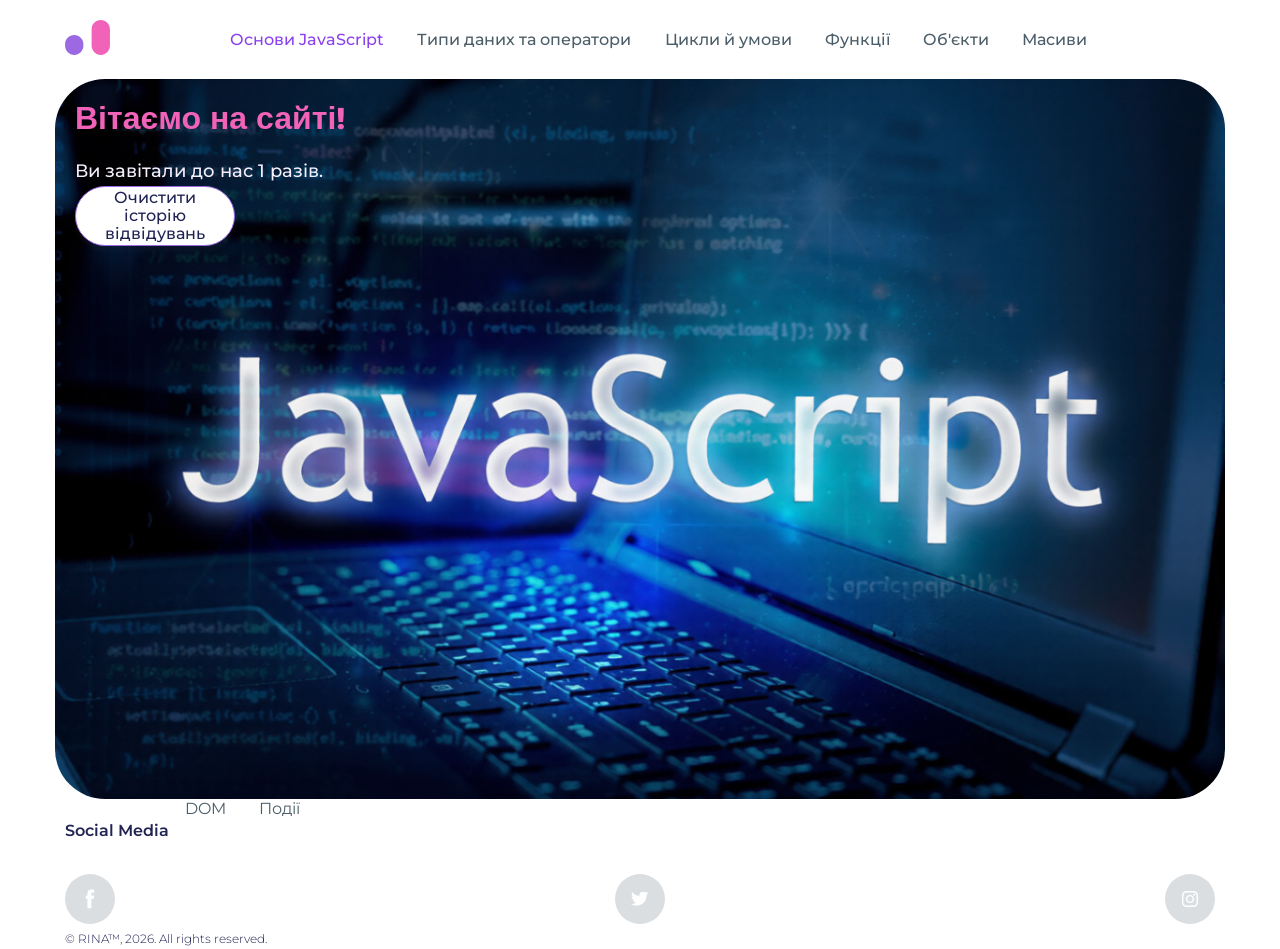
<file: hw24.html>
<!DOCTYPE html>
<html lang="uk">

<head>
    <meta charset="UTF-8">
    <meta name="viewport" content="width=device-width, initial-scale=1.0">
    <link rel="preconnect" href="https://fonts.googleapis.com">
    <link rel="preconnect" href="https://fonts.gstatic.com" crossorigin>
    <link href="https://fonts.googleapis.com/css2?family=Montserrat:ital,wght@0,100..900;1,100..900&display=swap"
        rel="stylesheet">
    <link href="https://fonts.googleapis.com/css2?family=Work+Sans:ital,wght@0,100..900;1,100..900&display=swap"
        rel="stylesheet">
    <link rel="stylesheet" href="css/main.css">
    <link rel="icon" type="image/x-icon" href="./assets/img/favicon.webp">
    <title>Основи JavaScript </title>
    <!-- 1 In Head (лічильник) -->
    <!-- <script src="./js/main.js"></script> -->
    <script src="./js/counter.js" defer></script>
</head>

<body>
    <header class="header">
        <div class="header__container container">
            <div class="header__body">
                <a href="./index.html" class="header__logo logo">
                    <svg width="45" height="35" class="logo__icon">
                        <use xlink:href="./assets/img/svg/sprite.svg#icon-logo"></use>
                    </svg>
                </a>
                <nav class="header__nav nav">
                    <input type="checkbox" id="nav-burger" class="nav__burger burger">
                    <label for="nav-burger" class="burger__img"></label>
                    <ul class="header__menu menu">
                        <li class="menu__item"><a href="#" class="menu__link active__link">Основи JavaScript</a></li>
                        <li class="menu__item"><a href="./hw25.html" class="menu__link">Типи даних та оператори</a></li>
                        <li class="menu__item"><a href="./hw26.html" class="menu__link">Цикли й умови</a></li>
                        <li class="menu__item"><a href="./hw27.html" class="menu__link">Функції</a></li>
                        <li class="menu__item"><a href="./hw28.html" class="menu__link">Об'єкти</a></li>
                        <li class="menu__item"><a href="./hw29.html" class="menu__link">Масиви</a></li>
                    </ul>
                </nav>
            </div>
        </div>
    </header>
    <main class="main-content">
        <div class="main__container container">
            <h1 class="main__title title">Вітаємо на сайті!</h1>
            <p class="main__text text">Ви завітали до нас <span id="visit-count">0</span> разів.</p>
            <button id="reset-btn" class="btn">Очистити історію відвідувань</button>
        </div>

        <!-- 2 In Body -->
        <!-- <script>
            let a = 5;
            console.log(a);
        </script> -->
    </main>

    <footer>
        <div class="container">
            <nav class="footer__col">
                <ul class="footer__nav-list menu">
                    <li><a href="./hw30.html" class="footer__nav__link">DOM</a></li>
                    <li><a href="./hw31.html" class="footer__nav__link">Події</a></li>

                </ul>
            </nav>
            <div class="footer__col footer__col--social">
                <h3 class="footer__col-title">Social Media</h3>
                <ul class="footer__list_icons">
                    <li class="footer__list__item"><a href="https://www.facebook.com/profile.php?id=100030133403496"
                            class="footer__link">
                            <svg width="9" height="20" class="footer__icon">
                                <use xlink:href="./assets/img/svg/sprite.svg#icon-facebook"></use>
                            </svg>
                        </a></li>
                    <li class="footer__list__item"><a href="#" class="footer__link"><svg width="18" height="15"
                                class="footer__icon">
                                <use xlink:href="./assets/img/svg/sprite.svg#icon-twitter"></use>
                            </svg></a></li>
                    <li class="footer__list__item"><a href="#" class="footer__link"><svg width="16" height="16"
                                class="footer__icon">
                                <use xlink:href="./assets/img/svg/sprite.svg#icon-instagram"></use>
                            </svg></a></li>
                </ul>
            </div>
            <small class="footer__copyright">
                &copy; RINA™, 2026. All rights reserved.
            </small>
        </div>
    </footer>
    <!-- 3 Before <body> -->
    <script type="module" src="./js/main_24.js"></script>
</body>

</html>
</file>
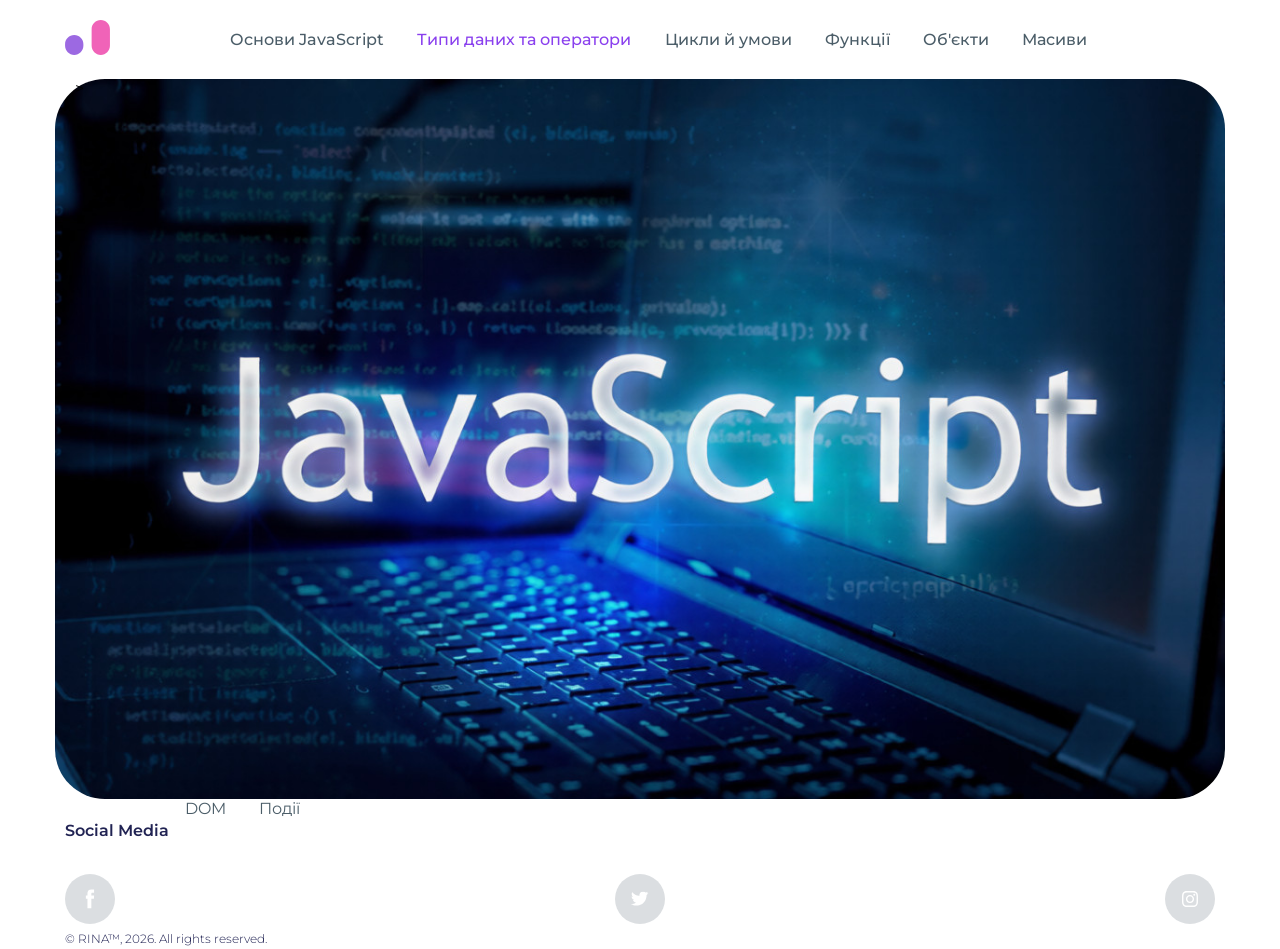
<file: hw25.html>
<!DOCTYPE html>
<html lang="uk">

<head>
    <meta charset="UTF-8">
    <meta name="viewport" content="width=device-width, initial-scale=1.0">
    <link rel="preconnect" href="https://fonts.googleapis.com">
    <link rel="preconnect" href="https://fonts.gstatic.com" crossorigin>
    <link href="https://fonts.googleapis.com/css2?family=Montserrat:ital,wght@0,100..900;1,100..900&display=swap"
        rel="stylesheet">
    <link href="https://fonts.googleapis.com/css2?family=Work+Sans:ital,wght@0,100..900;1,100..900&display=swap"
        rel="stylesheet">
    <link rel="stylesheet" href="css/main.css">
    <link rel="icon" type="image/x-icon" href="./assets/img/favicon.webp">
    <title>Типи даних та оператори</title>
</head>

<body>
    <header class="header">
        <div class="header__container container">
            <div class="header__body">
                <a href="./index.html" class="header__logo logo">
                    <svg width="45" height="35" class="logo__icon">
                        <use xlink:href="./assets/img/svg/sprite.svg#icon-logo"></use>
                    </svg>
                </a>
                <nav class="header__nav nav">
                    <input type="checkbox" id="nav-burger" class="nav__burger burger">
                    <label for="nav-burger" class="burger__img"></label>
                    <ul class="header__menu menu">
                        <li class="menu__item"><a href="./hw24.html" class="menu__link">Основи JavaScript</a></li>
                        <li class="menu__item"><a href="#" class="menu__link active__link">Типи даних та оператори</a></li>
                        <li class="menu__item"><a href="./hw26.html" class="menu__link">Цикли й умови</a></li>
                        <li class="menu__item"><a href="./hw27.html" class="menu__link">Функції</a></li>
                        <li class="menu__item"><a href="./hw28.html" class="menu__link">Об'єкти</a></li>
                        <li class="menu__item"><a href="./hw29.html" class="menu__link">Масиви</a></li>
                    </ul>
                </nav>
            </div>
        </div>
    </header>
    <main class="main-content">
        <div class="main__container container">
            >
        </div>

    </main>

    <footer>
        <div class="container">
            <nav class="footer__col">
                <ul class="footer__nav-list menu">
                    <li><a href="./hw30.html" class="footer__nav__link">DOM</a></li>
                    <li><a href="./hw31.html" class="footer__nav__link">Події</a></li>

                </ul>
            </nav>
            <div class="footer__col footer__col--social">
                <h3 class="footer__col-title">Social Media</h3>
                <ul class="footer__list_icons">
                    <li class="footer__list__item"><a href="https://www.facebook.com/profile.php?id=100030133403496" class="footer__link">
                            <svg width="9" height="20" class="footer__icon">
                                <use xlink:href="./assets/img/svg/sprite.svg#icon-facebook"></use>
                            </svg>
                        </a></li>
                    <li class="footer__list__item"><a href="#" class="footer__link"><svg width="18" height="15"
                                class="footer__icon">
                                <use xlink:href="./assets/img/svg/sprite.svg#icon-twitter"></use>
                            </svg></a></li>
                    <li class="footer__list__item"><a href="#" class="footer__link"><svg width="16" height="16"
                                class="footer__icon">
                                <use xlink:href="./assets/img/svg/sprite.svg#icon-instagram"></use>
                            </svg></a></li>
                </ul>
            </div>
            <small class="footer__copyright">
                &copy; RINA™, 2026. All rights reserved.
            </small>
        </div>
    </footer>
    <!-- 3 Before <body> -->
    <script type="module" src="./js/main_25.js"></script>
</body>

</html>
</file>
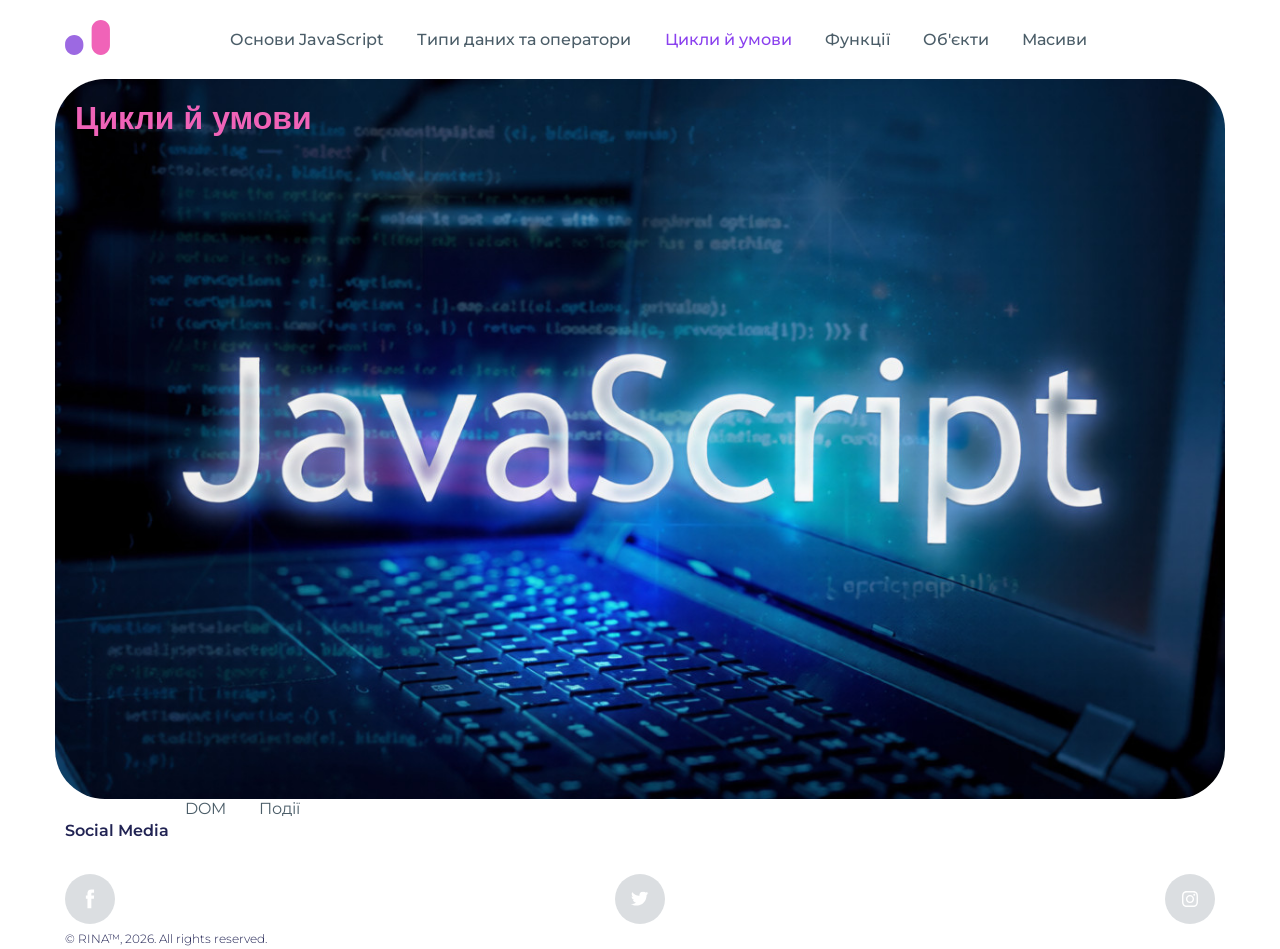
<file: hw26.html>
<!DOCTYPE html>
<html lang="uk">

<head>
    <meta charset="UTF-8">
    <meta name="viewport" content="width=device-width, initial-scale=1.0">
    <link rel="preconnect" href="https://fonts.googleapis.com">
    <link rel="preconnect" href="https://fonts.gstatic.com" crossorigin>
    <link href="https://fonts.googleapis.com/css2?family=Montserrat:ital,wght@0,100..900;1,100..900&display=swap"
        rel="stylesheet">
    <link href="https://fonts.googleapis.com/css2?family=Work+Sans:ital,wght@0,100..900;1,100..900&display=swap"
        rel="stylesheet">
    <link rel="stylesheet" href="css/main.css">
    <link rel="icon" type="image/x-icon" href="./assets/img/favicon.webp">
    <title>Цикли й умови </title>
   
</head>

<body>
    <header class="header">
        <div class="header__container container">
            <div class="header__body">
                <a href="./index.html" class="header__logo logo">
                    <svg width="45" height="35" class="logo__icon">
                        <use xlink:href="./assets/img/svg/sprite.svg#icon-logo"></use>
                    </svg>
                </a>
                <nav class="header__nav nav">
                    <input type="checkbox" id="nav-burger" class="nav__burger burger">
                    <label for="nav-burger" class="burger__img"></label>
                    <ul class="header__menu menu">
                        <li class="menu__item"><a href="./hw24.html" class="menu__link">Основи JavaScript</a></li>
                        <li class="menu__item"><a href="./hw25.html" class="menu__link">Типи даних та оператори</a></li>
                        <li class="menu__item"><a href="./hw26.html" class="menu__link active__link">Цикли й умови</a></li>
                        <li class="menu__item"><a href="./hw27.html" class="menu__link">Функції</a></li>
                        <li class="menu__item"><a href="./hw28.html" class="menu__link">Об'єкти</a></li>
                        <li class="menu__item"><a href="./hw29.html" class="menu__link">Масиви</a></li>
                    </ul>
                </nav>
            </div>
        </div>
    </header>
    <main class="main-content">
        <div class="main__container container">
           <h1 class="main__title title">Цикли й умови</h1>
        </div>

    </main>

    <footer>
        <div class="container">
            <nav class="footer__col">
                <ul class="footer__nav-list menu">
                    <li><a href="./hw30.html" class="footer__nav__link">DOM</a></li>
                    <li><a href="./hw31.html" class="footer__nav__link">Події</a></li>

                </ul>
            </nav>
            <div class="footer__col footer__col--social">
                <h3 class="footer__col-title">Social Media</h3>
                <ul class="footer__list_icons">
                    <li class="footer__list__item"><a href="https://www.facebook.com/profile.php?id=100030133403496"
                            class="footer__link">
                            <svg width="9" height="20" class="footer__icon">
                                <use xlink:href="./assets/img/svg/sprite.svg#icon-facebook"></use>
                            </svg>
                        </a></li>
                    <li class="footer__list__item"><a href="#" class="footer__link"><svg width="18" height="15"
                                class="footer__icon">
                                <use xlink:href="./assets/img/svg/sprite.svg#icon-twitter"></use>
                            </svg></a></li>
                    <li class="footer__list__item"><a href="#" class="footer__link"><svg width="16" height="16"
                                class="footer__icon">
                                <use xlink:href="./assets/img/svg/sprite.svg#icon-instagram"></use>
                            </svg></a></li>
                </ul>
            </div>
            <small class="footer__copyright">
                &copy; RINA™, 2026. All rights reserved.
            </small>
        </div>
    </footer>
   
    <script type="module" src="./js/main_26.js"></script>
</body>

</html>
</file>
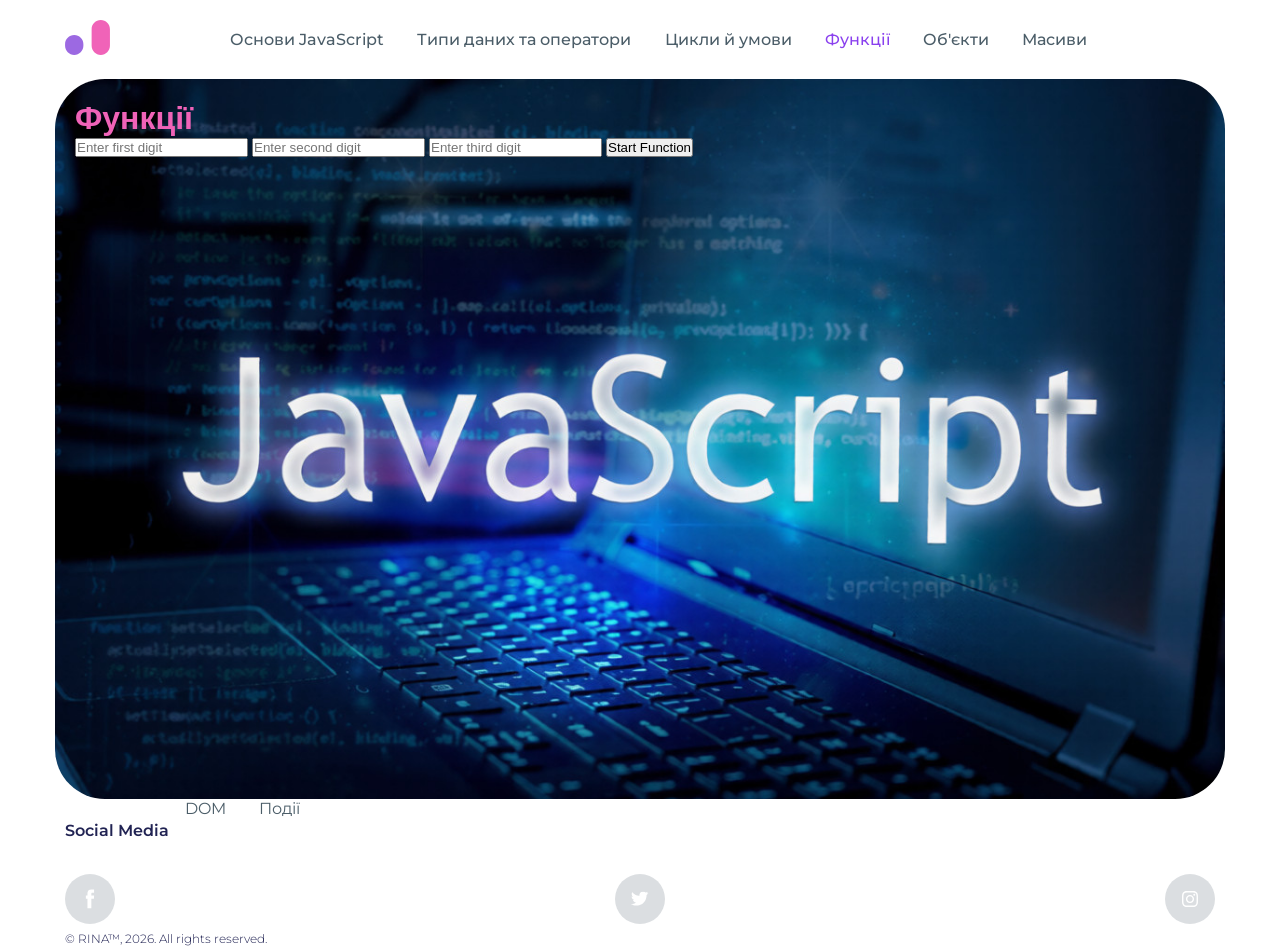
<file: hw27.html>
<!DOCTYPE html>
<html lang="en">

<head>
    <meta charset="UTF-8">
    <meta name="viewport" content="width=device-width, initial-scale=1.0">
    <link rel="preconnect" href="https://fonts.googleapis.com">
    <link rel="preconnect" href="https://fonts.gstatic.com" crossorigin>
    <link href="https://fonts.googleapis.com/css2?family=Montserrat:ital,wght@0,100..900;1,100..900&display=swap"
        rel="stylesheet">
    <link href="https://fonts.googleapis.com/css2?family=Work+Sans:ital,wght@0,100..900;1,100..900&display=swap"
        rel="stylesheet">
    <link rel="stylesheet" href="css/main.css">
    <link rel="icon" type="image/x-icon" href="./assets/img/favicon.webp">
    <title>Функції </title>
</head>

<body>
    <header class="header">
        <div class="header__container container">
            <div class="header__body">
                <a href="./index.html" class="header__logo logo">
                    <svg width="45" height="35" class="logo__icon">
                        <use xlink:href="./assets/img/svg/sprite.svg#icon-logo"></use>
                    </svg>
                </a>
                <nav class="header__nav nav">
                    <input type="checkbox" id="nav-burger" class="nav__burger burger">
                    <label for="nav-burger" class="burger__img"></label>
                    <ul class="header__menu menu">
                        <li class="menu__item"><a href="./hw24.html" class="menu__link">Основи JavaScript</a></li>
                        <li class="menu__item"><a href="./hw25.html" class="menu__link">Типи даних та оператори</a></li>
                        <li class="menu__item"><a href="./hw26.html" class="menu__link">Цикли й умови</a>
                        </li>
                        <li class="menu__item"><a href="./hw27.html" class="menu__link active__link">Функції</a></li>
                        <li class="menu__item"><a href="./hw28.html" class="menu__link">Об'єкти</a></li>
                        <li class="menu__item"><a href="./hw29.html" class="menu__link">Масиви</a></li>
                    </ul>
                </nav>
            </div>
        </div>
    </header>
    <main class="main-content">
        <div class="main__container container">
            <h1 class="main__title title">Функції</h1>
            <input type="text" id="digit1" placeholder="Enter first digit">
            <input type="text" id="digit2" placeholder="Enter second digit">
            <input type="text" id="digit3" placeholder="Enter third digit">
            <button id="btn_digits">Start Function</button>
        </div>
    </main>
    <footer>
        <div class="container">
            <nav class="footer__col">
                <ul class="footer__nav-list menu">
                    <li><a href="./hw30.html" class="footer__nav__link">DOM</a></li>
                    <li><a href="./hw31.html" class="footer__nav__link">Події</a></li>

                </ul>
            </nav>
            <div class="footer__col footer__col--social">
                <h3 class="footer__col-title">Social Media</h3>
                <ul class="footer__list_icons">
                    <li class="footer__list__item"><a href="https://www.facebook.com/profile.php?id=100030133403496"
                            class="footer__link">
                            <svg width="9" height="20" class="footer__icon">
                                <use xlink:href="./assets/img/svg/sprite.svg#icon-facebook"></use>
                            </svg>
                        </a></li>
                    <li class="footer__list__item"><a href="#" class="footer__link"><svg width="18" height="15"
                                class="footer__icon">
                                <use xlink:href="./assets/img/svg/sprite.svg#icon-twitter"></use>
                            </svg></a></li>
                    <li class="footer__list__item"><a href="#" class="footer__link"><svg width="16" height="16"
                                class="footer__icon">
                                <use xlink:href="./assets/img/svg/sprite.svg#icon-instagram"></use>
                            </svg></a></li>
                </ul>
            </div>
            <small class="footer__copyright">
                &copy; RINA™, 2026. All rights reserved.
            </small>
        </div>
    </footer>
    <script src="js/main_27.js"></script>
</body>

</html>
</file>
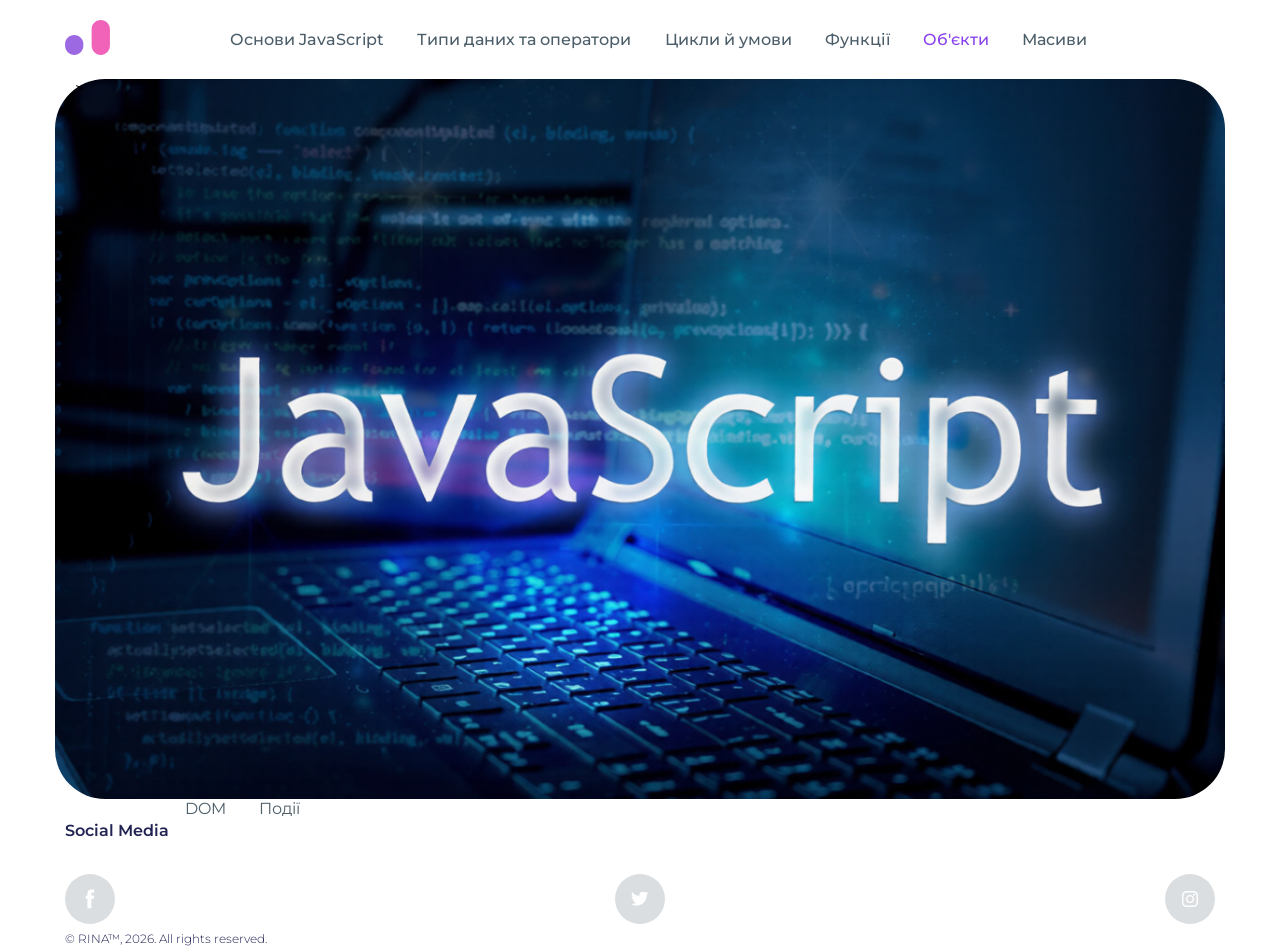
<file: hw28.html>
<!DOCTYPE html>
<html lang="uk">

<head>
    <meta charset="UTF-8">
    <meta name="viewport" content="width=device-width, initial-scale=1.0">
    <link rel="preconnect" href="https://fonts.googleapis.com">
    <link rel="preconnect" href="https://fonts.gstatic.com" crossorigin>
    <link href="https://fonts.googleapis.com/css2?family=Montserrat:ital,wght@0,100..900;1,100..900&display=swap"
        rel="stylesheet">
    <link href="https://fonts.googleapis.com/css2?family=Work+Sans:ital,wght@0,100..900;1,100..900&display=swap"
        rel="stylesheet">
    <link rel="stylesheet" href="css/main.css">
    <link rel="icon" type="image/x-icon" href="./assets/img/favicon.webp">
    <title>Об'єкти</title>
</head>

<body>
    <header class="header">
        <div class="header__container container">
            <div class="header__body">
                <a href="./index.html" class="header__logo logo">
                    <svg width="45" height="35" class="logo__icon">
                        <use xlink:href="./assets/img/svg/sprite.svg#icon-logo"></use>
                    </svg>
                </a>
                <nav class="header__nav nav">
                    <input type="checkbox" id="nav-burger" class="nav__burger burger">
                    <label for="nav-burger" class="burger__img"></label>
                    <ul class="header__menu menu">
                        <li class="menu__item"><a href="./hw24.html" class="menu__link">Основи JavaScript</a></li>
                        <li class="menu__item"><a href="#" class="menu__link">Типи даних та оператори</a></li>
                        <li class="menu__item"><a href="./hw26.html" class="menu__link">Цикли й умови</a></li>
                        <li class="menu__item"><a href="./hw27.html" class="menu__link">Функції</a></li>
                        <li class="menu__item"><a href="./hw28.html" class="menu__link active__link">Об'єкти</a></li>
                        <li class="menu__item"><a href="./hw29.html" class="menu__link">Масиви</a></li>
                    </ul>
                </nav>
            </div>
        </div>
    </header>
    <main class="main-content">
        <div class="main__container container">
            >
        </div>

    </main>

    <footer>
        <div class="container">
            <nav class="footer__col">
                <ul class="footer__nav-list menu">
                    <li><a href="./hw30.html" class="footer__nav__link">DOM</a></li>
                    <li><a href="./hw31.html" class="footer__nav__link">Події</a></li>

                </ul>
            </nav>
            <div class="footer__col footer__col--social">
                <h3 class="footer__col-title">Social Media</h3>
                <ul class="footer__list_icons">
                    <li class="footer__list__item"><a href="https://www.facebook.com/profile.php?id=100030133403496" class="footer__link">
                            <svg width="9" height="20" class="footer__icon">
                                <use xlink:href="./assets/img/svg/sprite.svg#icon-facebook"></use>
                            </svg>
                        </a></li>
                    <li class="footer__list__item"><a href="#" class="footer__link"><svg width="18" height="15"
                                class="footer__icon">
                                <use xlink:href="./assets/img/svg/sprite.svg#icon-twitter"></use>
                            </svg></a></li>
                    <li class="footer__list__item"><a href="#" class="footer__link"><svg width="16" height="16"
                                class="footer__icon">
                                <use xlink:href="./assets/img/svg/sprite.svg#icon-instagram"></use>
                            </svg></a></li>
                </ul>
            </div>
            <small class="footer__copyright">
                &copy; RINA™, 2026. All rights reserved.
            </small>
        </div>
    </footer>
    <!-- 3 Before <body> -->
    <script type="module" src="./js/main_28.js"></script>
</body>

</html>
</file>
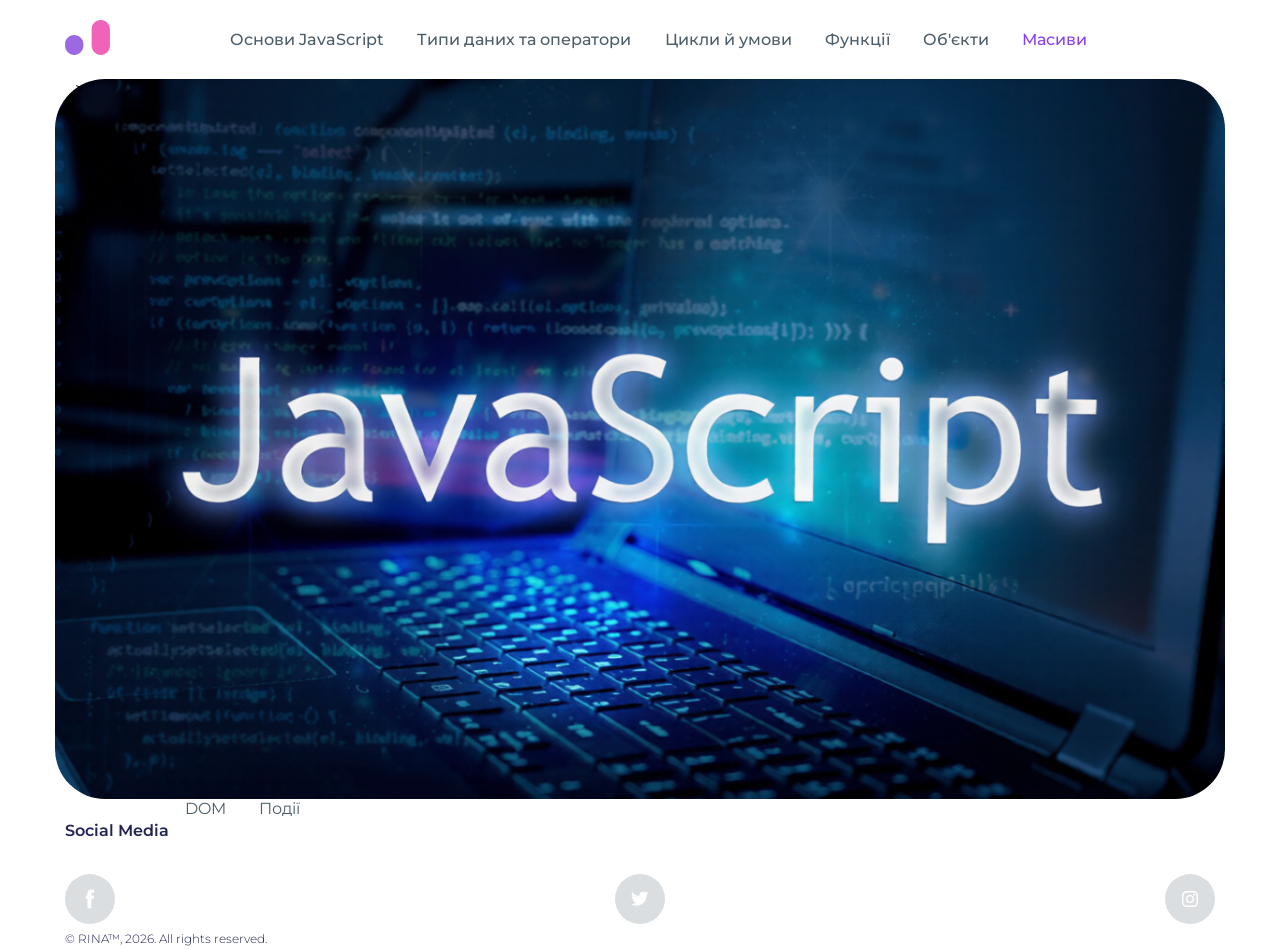
<file: hw29.html>
<!DOCTYPE html>
<html lang="uk">

<head>
    <meta charset="UTF-8">
    <meta name="viewport" content="width=device-width, initial-scale=1.0">
    <link rel="preconnect" href="https://fonts.googleapis.com">
    <link rel="preconnect" href="https://fonts.gstatic.com" crossorigin>
    <link href="https://fonts.googleapis.com/css2?family=Montserrat:ital,wght@0,100..900;1,100..900&display=swap"
        rel="stylesheet">
    <link href="https://fonts.googleapis.com/css2?family=Work+Sans:ital,wght@0,100..900;1,100..900&display=swap"
        rel="stylesheet">
    <link rel="stylesheet" href="css/main.css">
    <link rel="icon" type="image/x-icon" href="./assets/img/favicon.webp">
    <title>Масиви</title>
</head>

<body>
    <header class="header">
        <div class="header__container container">
            <div class="header__body">
                <a href="./index.html" class="header__logo logo">
                    <svg width="45" height="35" class="logo__icon">
                        <use xlink:href="./assets/img/svg/sprite.svg#icon-logo"></use>
                    </svg>
                </a>
                <nav class="header__nav nav">
                    <input type="checkbox" id="nav-burger" class="nav__burger burger">
                    <label for="nav-burger" class="burger__img"></label>
                    <ul class="header__menu menu">
                        <li class="menu__item"><a href="./hw24.html" class="menu__link">Основи JavaScript</a></li>
                        <li class="menu__item"><a href="./hw25.html" class="menu__link">Типи даних та оператори</a></li>
                        <li class="menu__item"><a href="./hw26.html" class="menu__link">Цикли й умови</a></li>
                        <li class="menu__item"><a href="./hw27.html" class="menu__link">Функції</a></li>
                        <li class="menu__item"><a href="./hw28.html" class="menu__link">Об'єкти</a></li>
                        <li class="menu__item"><a href="#" class="menu__link active__link">Масиви</a></li>
                    </ul>
                </nav>
            </div>
        </div>
    </header>
    <main class="main-content">
        <div class="main__container container">
            >
        </div>

    </main>

    <footer>
        <div class="container">
            <nav class="footer__col">
                <ul class="footer__nav-list menu">
                    <li><a href="./hw30.html" class="footer__nav__link">DOM</a></li>
                    <li><a href="./hw31.html" class="footer__nav__link">Події</a></li>

                </ul>
            </nav>
            <div class="footer__col footer__col--social">
                <h3 class="footer__col-title">Social Media</h3>
                <ul class="footer__list_icons">
                    <li class="footer__list__item"><a href="https://www.facebook.com/profile.php?id=100030133403496" class="footer__link">
                            <svg width="9" height="20" class="footer__icon">
                                <use xlink:href="./assets/img/svg/sprite.svg#icon-facebook"></use>
                            </svg>
                        </a></li>
                    <li class="footer__list__item"><a href="#" class="footer__link"><svg width="18" height="15"
                                class="footer__icon">
                                <use xlink:href="./assets/img/svg/sprite.svg#icon-twitter"></use>
                            </svg></a></li>
                    <li class="footer__list__item"><a href="#" class="footer__link"><svg width="16" height="16"
                                class="footer__icon">
                                <use xlink:href="./assets/img/svg/sprite.svg#icon-instagram"></use>
                            </svg></a></li>
                </ul>
            </div>
            <small class="footer__copyright">
                &copy; RINA™, 2026. All rights reserved.
            </small>
        </div>
    </footer>
    <!-- 3 Before <body> -->
    <script type="module" src="./js/main_29.js"></script>
</body>

</html>
</file>
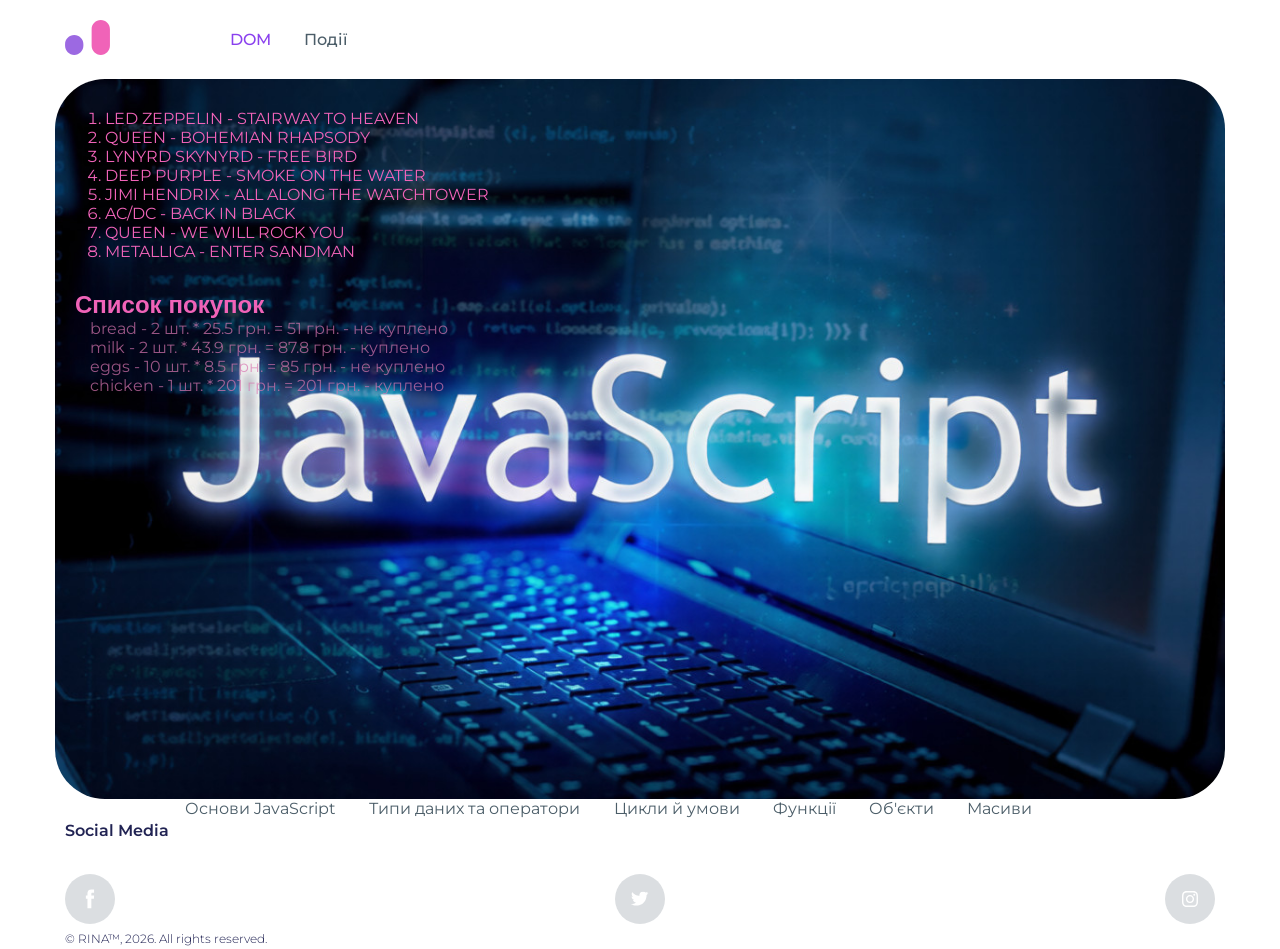
<file: hw30.html>
<!DOCTYPE html>
<html lang="uk">

<head>
    <meta charset="UTF-8">
    <meta name="viewport" content="width=device-width, initial-scale=1.0">
    <link rel="preconnect" href="https://fonts.googleapis.com">
    <link rel="preconnect" href="https://fonts.gstatic.com" crossorigin>
    <link href="https://fonts.googleapis.com/css2?family=Montserrat:ital,wght@0,100..900;1,100..900&display=swap"
        rel="stylesheet">
    <link href="https://fonts.googleapis.com/css2?family=Work+Sans:ital,wght@0,100..900;1,100..900&display=swap"
        rel="stylesheet">
    <link rel="stylesheet" href="css/main.css">
    <link rel="icon" type="image/x-icon" href="./assets/img/favicon.webp">
    <title>DOM</title>
</head>

<body>
    <header class="header">
        <div class="header__container container">
            <div class="header__body">
                <a href="./index.html" class="header__logo logo">
                    <svg width="45" height="35" class="logo__icon">
                        <use xlink:href="./assets/img/svg/sprite.svg#icon-logo"></use>
                    </svg>
                </a>
                <nav class="header__nav nav">
                    <input type="checkbox" id="nav-burger" class="nav__burger burger">
                    <label for="nav-burger" class="burger__img"></label>
                    <ul class="header__menu menu">
                        <li class="menu__item"><a href="#" class="menu__link active__link">DOM</a></li>
                        <li class="menu__item"><a href="./hw31.html" class="menu__link">Події</a></li>

                    </ul>
                </nav>
            </div>
        </div>
    </header>
    <main class="main-content">
        <div class="main__container container">
            <section id="section__Output">
<!-- <ol class="listSongs">
    <li>Lorem, ipsum dolor sit amet consectetur adipisicing elit. Alias, quibusdam?</li>
    <li>Porro voluptatem cum iste odio labore non eveniet soluta neque.</li>
    <li>Aliquam, labore laudantium eius perferendis consectetur molestiae natus sint tempora.</li>
    <li>Distinctio perspiciatis neque totam aspernatur deserunt obcaecati nisi quasi quo.</li>
    <li>Dolore excepturi quidem quod modi, ratione sunt eius aliquam fugiat?</li>
</ol> -->
        </section>
        </div>
        
    </main>

    <footer>
        <div class="container">
            <nav class="footer__col">
                <ul class="footer__nav-list menu">
                    <li><a href="./index.html" class="footer__nav__link">Основи JavaScript</a></li>
                    <li><a href="./hw25.html" class="footer__nav__link">Типи даних та оператори</a></li>
                    <li><a href="./hw26.html" class="footer__nav__link">Цикли й умови</a></li>
                    <li><a href="./hw27.html" class="footer__nav__link">Функції</a></li>
                    <li><a href="./hw28.html" class="footer__nav__link">Об'єкти</a></li>
                    <li><a href="./hw29.html" class="footer__nav__link">Масиви</a></li>
                  
                </ul>
            </nav>
            <section id="section__Output">

            </section>
            <div class="footer__col footer__col--social">
                <h3 class="footer__col-title">Social Media</h3>
                <ul class="footer__list_icons">
                    <li class="footer__list__item"><a href="https://www.facebook.com/profile.php?id=100030133403496"
                            class="footer__link">
                            <svg width="9" height="20" class="footer__icon">
                                <use xlink:href="./assets/img/svg/sprite.svg#icon-facebook"></use>
                            </svg>
                        </a></li>
                    <li class="footer__list__item"><a href="#" class="footer__link"><svg width="18" height="15"
                                class="footer__icon">
                                <use xlink:href="./assets/img/svg/sprite.svg#icon-twitter"></use>
                            </svg></a></li>
                    <li class="footer__list__item"><a href="#" class="footer__link"><svg width="16" height="16"
                                class="footer__icon">
                                <use xlink:href="./assets/img/svg/sprite.svg#icon-instagram"></use>
                            </svg></a></li>
                </ul>
            </div>
            <small class="footer__copyright">
                &copy; RINA™, 2026. All rights reserved.
            </small>
        </div>
    </footer>
    <!-- 3 Before <body> -->
    <script type="module" src="./js/main_30.js"></script>
</body>

</html>
</file>
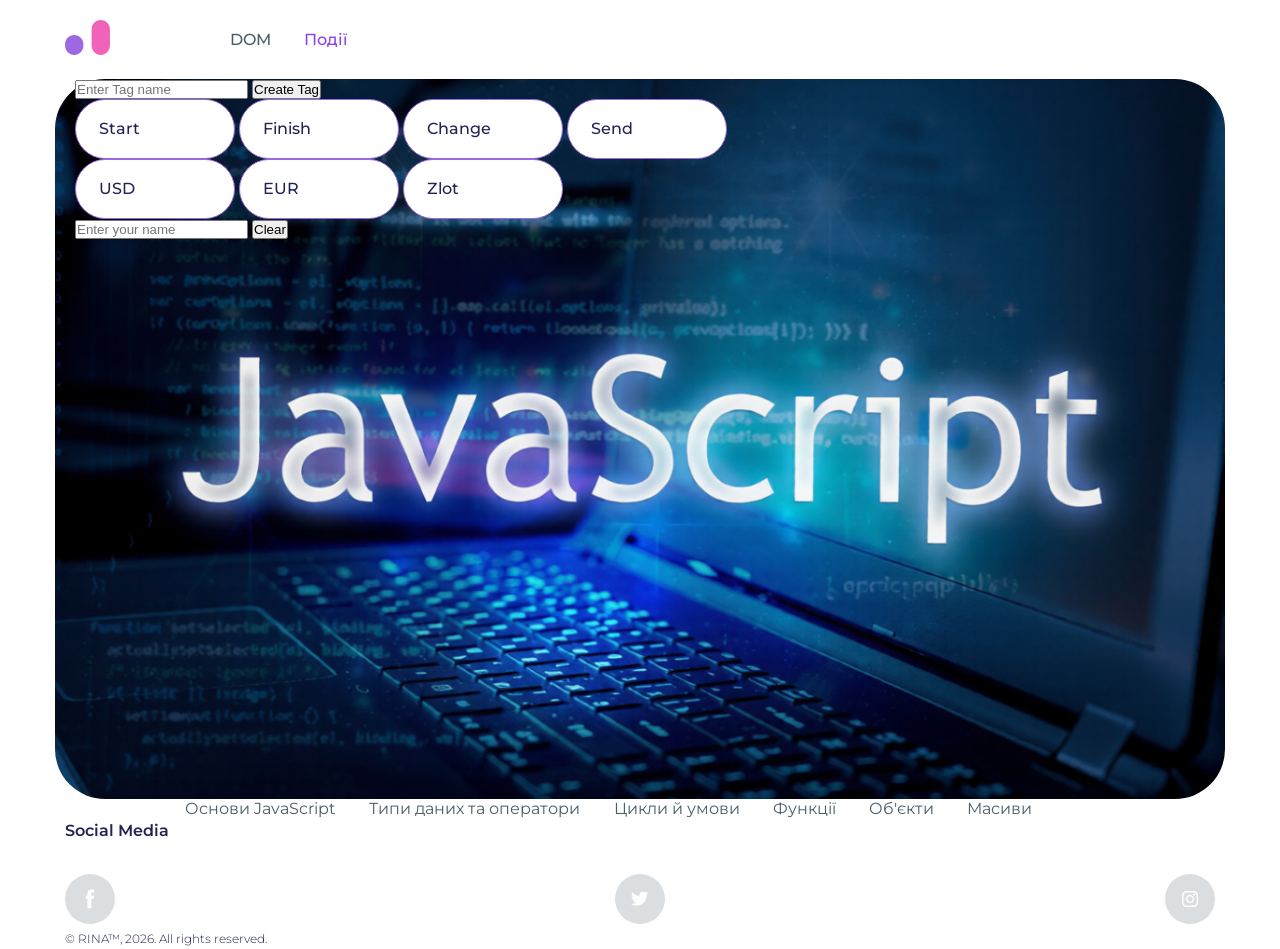
<file: hw31.html>
<!DOCTYPE html>
<html lang="uk">

<head>
    <meta charset="UTF-8">
    <meta name="viewport" content="width=device-width, initial-scale=1.0">
    <link rel="preconnect" href="https://fonts.googleapis.com">
    <link rel="preconnect" href="https://fonts.gstatic.com" crossorigin>
    <link href="https://fonts.googleapis.com/css2?family=Montserrat:ital,wght@0,100..900;1,100..900&display=swap"
        rel="stylesheet">
    <link href="https://fonts.googleapis.com/css2?family=Work+Sans:ital,wght@0,100..900;1,100..900&display=swap"
        rel="stylesheet">
    <link rel="stylesheet" href="css/main.css">
    <link rel="icon" type="image/x-icon" href="./assets/img/favicon.webp">
    <title>Події</title>
</head>

<body>
    <header class="header">
        <div class="header__container container">
            <div class="header__body">
                <a href="./index.html" class="header__logo logo">
                    <svg width="45" height="35" class="logo__icon">
                        <use xlink:href="./assets/img/svg/sprite.svg#icon-logo"></use>
                    </svg>
                </a>
                <nav class="header__nav nav">
                    <input type="checkbox" id="nav-burger" class="nav__burger burger">
                    <label for="nav-burger" class="burger__img"></label>
                    <ul class="header__menu menu">
                        <li class="menu__item"><a href="./hw30.html" class="menu__link">DOM</a></li>
                        <li class="menu__item"><a href="./hw31.html" class="menu__link active__link">Події</a></li>
                    </ul>
                </nav>
            </div>
        </div>
    </header>
    <main class="main-content">
        <div class="main__container container">
            <section id="section__Output">

            </section>

            <div id="blockNewEL">
                <input type="text" id="tag-name" placeholder="Enter Tag name">
                <button id="btn_add_el">Create Tag</button>
            </div>

            <div class="btns">
                <a href="#" class="btn" data-purpose="action">Start</a>
                <a href="#" class="btn" data-purpose="action">Finish</a>
                <a href="#" class="btn" data-purpose="action">Change</a>
                <a href="#" class="btn" data-purpose="action">Send</a>

                <div class="btns" id="btns-currency">
                    <a href="#" class="btn" id="btn-usd" data-currency="42.2" data-title="dollar">USD</a>
                    <a href="#" class="btn" id="btn-eur" data-currency="45.2" data-title="euro">EUR</a>
                    <a href="#" class="btn" id="btn-zlot" data-currency="9.8" data-title="zlotuj">Zlot</a>
                </div>
                <!-- <input type="" id="text-input">
                <p id="output" class="output_Text"></p>
                <button id="clear-btn">Clear</button>  
                  -->
                <div id="input_inner">
                    <input type="text" id="user-name" placeholder="Enter your name">
                    <!-- <p class="input-text"></p> -->
                    <button id="clear-btn">Clear</button>
 
                </div>

            </div>
        </div>
    </main>

    <footer>
        <div class="container">
            <nav class="footer__col">
                <ul class="footer__nav-list menu">
                    <li><a href="./index.html" class="footer__nav__link">Основи JavaScript</a></li>
                    <li><a href="./hw25.html" class="footer__nav__link">Типи даних та оператори</a></li>
                    <li><a href="./hw26.html" class="footer__nav__link">Цикли й умови</a></li>
                    <li><a href="./hw27.html" class="footer__nav__link">Функції</a></li>
                    <li><a href="./hw28.html" class="footer__nav__link">Об'єкти</a></li>
                    <li><a href="./hw29.html" class="footer__nav__link">Масиви</a></li>

                </ul>
            </nav>
            <section id="section__Output">

            </section>
            <div class="footer__col footer__col--social">
                <h3 class="footer__col-title">Social Media</h3>
                <ul class="footer__list_icons">
                    <li class="footer__list__item"><a href="https://www.facebook.com/profile.php?id=100030133403496"
                            class="footer__link">
                            <svg width="9" height="20" class="footer__icon">
                                <use xlink:href="./assets/img/svg/sprite.svg#icon-facebook"></use>
                            </svg>
                        </a></li>
                    <li class="footer__list__item"><a href="#" class="footer__link"><svg width="18" height="15"
                                class="footer__icon">
                                <use xlink:href="./assets/img/svg/sprite.svg#icon-twitter"></use>
                            </svg></a></li>
                    <li class="footer__list__item"><a href="#" class="footer__link"><svg width="16" height="16"
                                class="footer__icon">
                                <use xlink:href="./assets/img/svg/sprite.svg#icon-instagram"></use>
                            </svg></a></li>
                </ul>
            </div>
            <small class="footer__copyright">
                &copy; RINA™, 2026. All rights reserved.
            </small>
        </div>
    </footer>
    <!-- 3 Before <body> -->
    <script type="module" src="./js/main_31.js"></script>
</body>

</html>
</file>
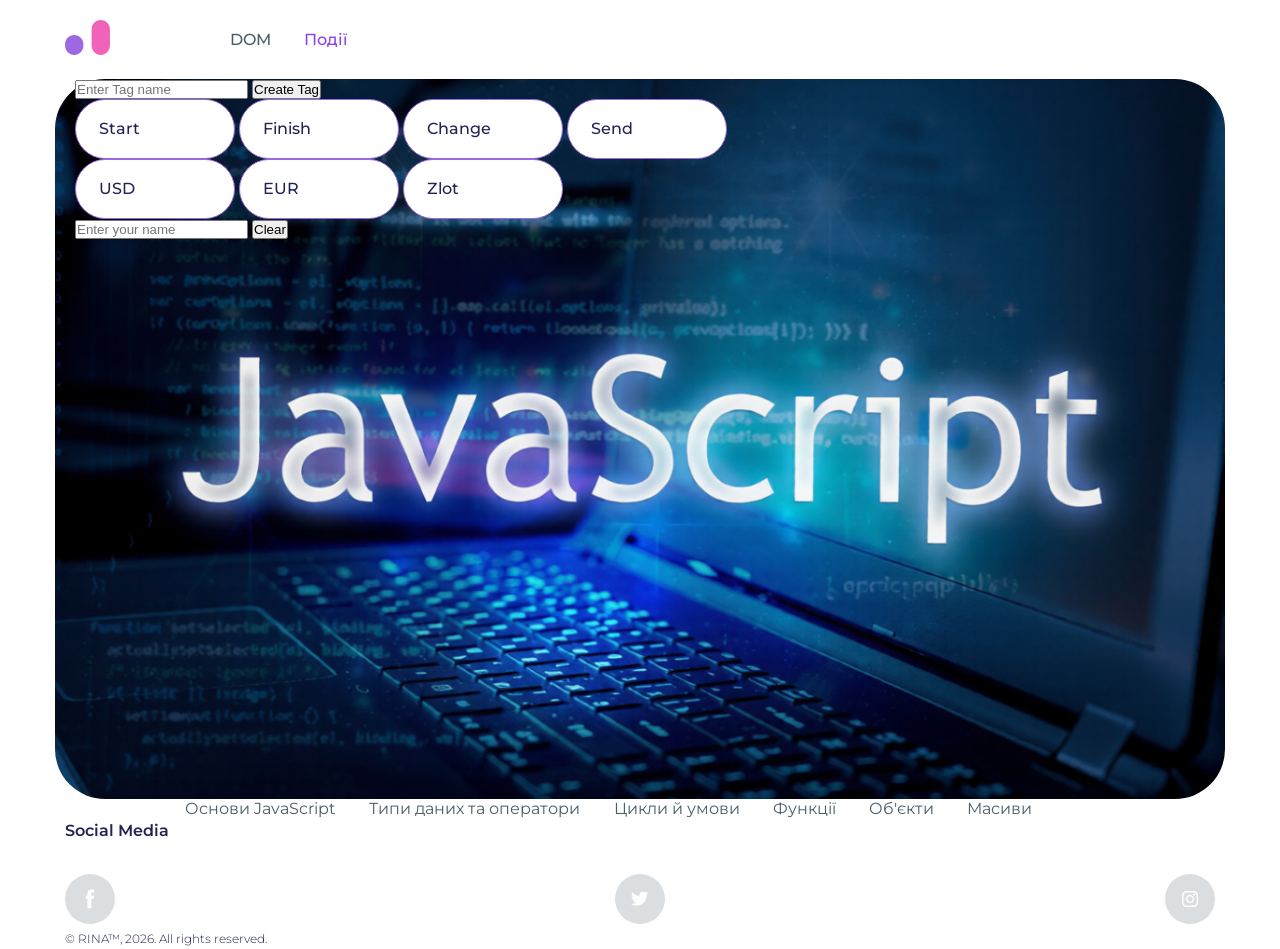
<file: hw33.html>
<!DOCTYPE html>
<html lang="uk">

<head>
    <meta charset="UTF-8">
    <meta name="viewport" content="width=device-width, initial-scale=1.0">
    <link rel="preconnect" href="https://fonts.googleapis.com">
    <link rel="preconnect" href="https://fonts.gstatic.com" crossorigin>
    <link href="https://fonts.googleapis.com/css2?family=Montserrat:ital,wght@0,100..900;1,100..900&display=swap"
        rel="stylesheet">
    <link href="https://fonts.googleapis.com/css2?family=Work+Sans:ital,wght@0,100..900;1,100..900&display=swap"
        rel="stylesheet">
    <link rel="stylesheet" href="css/main.css">
    <link rel="icon" type="image/x-icon" href="./assets/img/favicon.webp">
    <title>Події</title>
</head>

<body>
    <header class="header">
        <div class="header__container container">
            <div class="header__body">
                <a href="./index.html" class="header__logo logo">
                    <svg width="45" height="35" class="logo__icon">
                        <use xlink:href="./assets/img/svg/sprite.svg#icon-logo"></use>
                    </svg>
                </a>
                <nav class="header__nav nav">
                    <input type="checkbox" id="nav-burger" class="nav__burger burger">
                    <label for="nav-burger" class="burger__img"></label>
                    <ul class="header__menu menu">
                        <li class="menu__item"><a href="./hw30.html" class="menu__link">DOM</a></li>
                        <li class="menu__item"><a href="./hw31.html" class="menu__link active__link">Події</a></li>
                    </ul>
                </nav>
            </div>
        </div>
    </header>
    <main class="main-content">
        <div class="main__container container">
            <section id="section__Output">

            </section>

            <div id="blockNewEL">
                <input type="text" id="tag-name" placeholder="Enter Tag name">
                <button id="btn_add_el">Create Tag</button>
            </div>

            <div class="btns">
                <a href="#" class="btn" data-purpose="action">Start</a>
                <a href="#" class="btn" data-purpose="action">Finish</a>
                <a href="#" class="btn" data-purpose="action">Change</a>
                <a href="#" class="btn" data-purpose="action">Send</a>

                <div class="btns" id="btns-currency">
                    <a href="#" class="btn" id="btn-usd" data-currency="42.2" data-title="dollar">USD</a>
                    <a href="#" class="btn" id="btn-eur" data-currency="45.2" data-title="euro">EUR</a>
                    <a href="#" class="btn" id="btn-zlot" data-currency="9.8" data-title="zlotuj">Zlot</a>
                </div>
                <!-- <input type="" id="text-input">
                <p id="output" class="output_Text"></p>
                <button id="clear-btn">Clear</button>  
                  -->
                <div id="input_inner">
                    <input type="text" id="user-name" placeholder="Enter your name">
                    <!-- <p class="input-text"></p> -->
                    <button id="clear-btn">Clear</button>
 
                </div>

            </div>
        </div>
    </main>

    <footer>
        <div class="container">
            <nav class="footer__col">
                <ul class="footer__nav-list menu">
                    <li><a href="./index.html" class="footer__nav__link">Основи JavaScript</a></li>
                    <li><a href="./hw25.html" class="footer__nav__link">Типи даних та оператори</a></li>
                    <li><a href="./hw26.html" class="footer__nav__link">Цикли й умови</a></li>
                    <li><a href="./hw27.html" class="footer__nav__link">Функції</a></li>
                    <li><a href="./hw28.html" class="footer__nav__link">Об'єкти</a></li>
                    <li><a href="./hw29.html" class="footer__nav__link">Масиви</a></li>

                </ul>
            </nav>
            <section id="section__Output">

            </section>
            <div class="footer__col footer__col--social">
                <h3 class="footer__col-title">Social Media</h3>
                <ul class="footer__list_icons">
                    <li class="footer__list__item"><a href="https://www.facebook.com/profile.php?id=100030133403496"
                            class="footer__link">
                            <svg width="9" height="20" class="footer__icon">
                                <use xlink:href="./assets/img/svg/sprite.svg#icon-facebook"></use>
                            </svg>
                        </a></li>
                    <li class="footer__list__item"><a href="#" class="footer__link"><svg width="18" height="15"
                                class="footer__icon">
                                <use xlink:href="./assets/img/svg/sprite.svg#icon-twitter"></use>
                            </svg></a></li>
                    <li class="footer__list__item"><a href="#" class="footer__link"><svg width="16" height="16"
                                class="footer__icon">
                                <use xlink:href="./assets/img/svg/sprite.svg#icon-instagram"></use>
                            </svg></a></li>
                </ul>
            </div>
            <small class="footer__copyright">
                &copy; RINA™, 2026. All rights reserved.
            </small>
        </div>
    </footer>
    <!-- 3 Before <body> -->
    <script type="module" src="./js/main_33_lesson.js"></script>
</body>

</html>
</file>
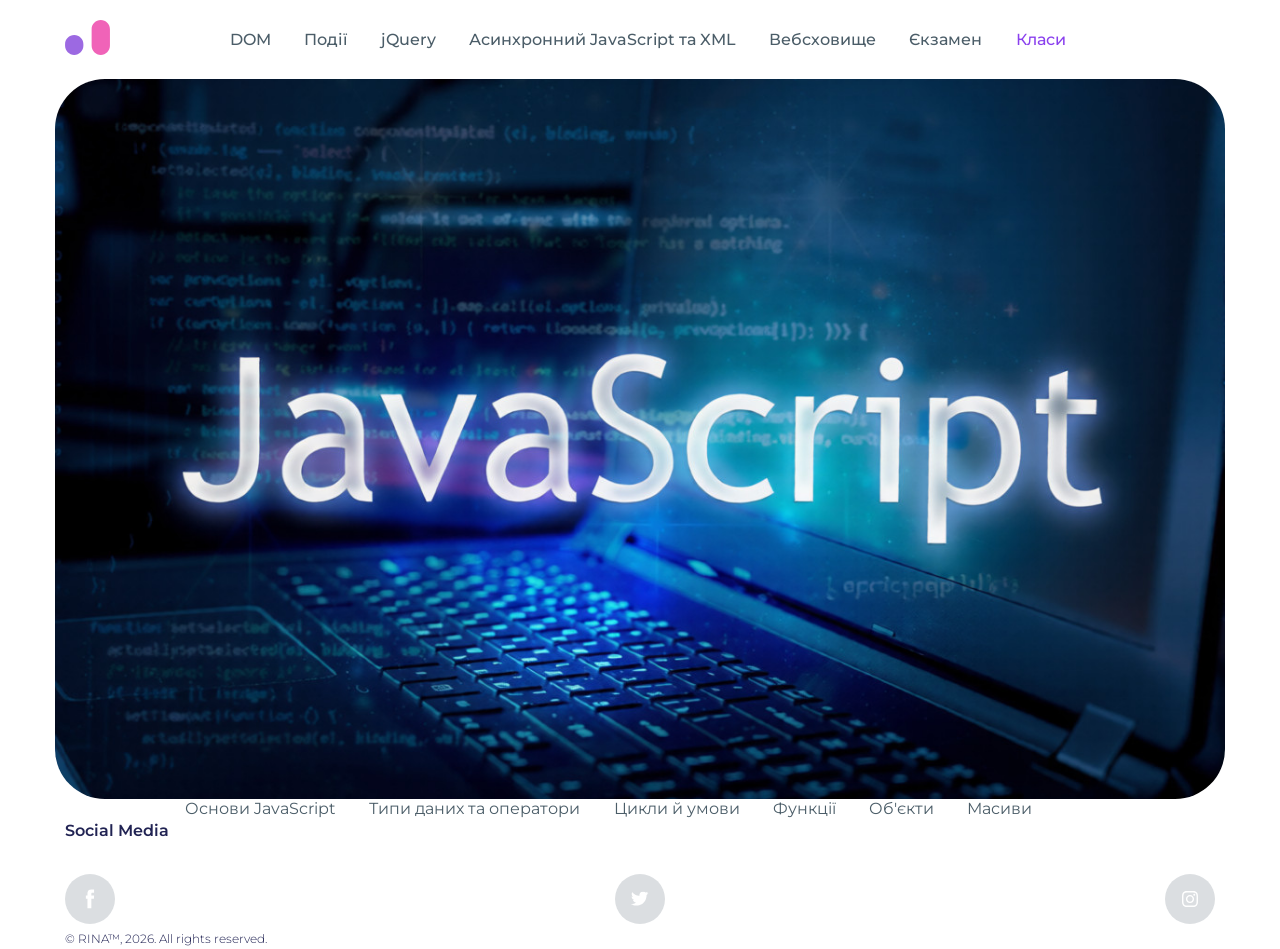
<file: hw36.html>
<!DOCTYPE html>
<html lang="uk">

<head>
    <meta charset="UTF-8">
    <meta name="viewport" content="width=device-width, initial-scale=1.0">
    <link rel="preconnect" href="https://fonts.googleapis.com">
    <link rel="preconnect" href="https://fonts.gstatic.com" crossorigin>
    <link href="https://fonts.googleapis.com/css2?family=Montserrat:ital,wght@0,100..900;1,100..900&display=swap"
        rel="stylesheet">
    <link href="https://fonts.googleapis.com/css2?family=Work+Sans:ital,wght@0,100..900;1,100..900&display=swap"
        rel="stylesheet">
    <link rel="stylesheet" href="css/main.css">
    <link rel="icon" type="image/x-icon" href="./assets/img/favicon.webp">
    <title>jQuery та плагінами Slick Slider/Swiper</title>
</head>

<body>
    <header class="header">
        <div class="header__container container">
            <div class="header__body">
                <a href="./index.html" class="header__logo logo">
                    <svg width="45" height="35" class="logo__icon">
                        <use xlink:href="./assets/img/svg/sprite.svg#icon-logo"></use>
                    </svg>
                </a>
                <nav class="header__nav nav">
                    <input type="checkbox" id="nav-burger" class="nav__burger burger">
                    <label for="nav-burger" class="burger__img"></label>
                    <ul class="header__menu menu">
                        <li class="menu__item"><a href="./hw30.html" class="menu__link">DOM</a></li>
                        <li class="menu__item"><a href="./hw31.html" class="menu__link">Події</a></li>
                        <li class="menu__item"><a href="https://iryna-mykhailovska.github.io/OnWave/"
                                class="menu__link">jQuery</a></li>
                        <li class="menu__item"><a href="./hw33.html" class="menu__link">Асинхронний JavaScript та
                                XML</a></li>
                        <li class="menu__item"><a href="./hw34.html" class="menu__link">Вебсховище</a></li>
                        <li class="menu__item"><a href="./hw35.html" class="menu__link">Єкзамен</a></li>
                        <li class="menu__item"><a href="./hw36.html" class="menu__link  active__link">Класи</a></li>


                    </ul>
                </nav>
            </div>
        </div>
    </header>
    <main class="main-content">
        <div class="main__container container">
            <section id="section__Output">

            </section>


        </div>
    </main>

    <footer>
        <div class="container">
            <nav class="footer__col">
                <ul class="footer__nav-list menu">
                    <li><a href="./index.html" class="footer__nav__link">Основи JavaScript</a></li>
                    <li><a href="./hw25.html" class="footer__nav__link">Типи даних та оператори</a></li>
                    <li><a href="./hw26.html" class="footer__nav__link">Цикли й умови</a></li>
                    <li><a href="./hw27.html" class="footer__nav__link">Функції</a></li>
                    <li><a href="./hw28.html" class="footer__nav__link">Об'єкти</a></li>
                    <li><a href="./hw29.html" class="footer__nav__link">Масиви</a></li>

                </ul>
            </nav>
            <section id="section__Output">

            </section>
            <div class="footer__col footer__col--social">
                <h3 class="footer__col-title">Social Media</h3>
                <ul class="footer__list_icons">
                    <li class="footer__list__item"><a href="https://www.facebook.com/profile.php?id=100030133403496"
                            class="footer__link">
                            <svg width="9" height="20" class="footer__icon">
                                <use xlink:href="./assets/img/svg/sprite.svg#icon-facebook"></use>
                            </svg>
                        </a></li>
                    <li class="footer__list__item"><a href="#" class="footer__link"><svg width="18" height="15"
                                class="footer__icon">
                                <use xlink:href="./assets/img/svg/sprite.svg#icon-twitter"></use>
                            </svg></a></li>
                    <li class="footer__list__item"><a href="#" class="footer__link"><svg width="16" height="16"
                                class="footer__icon">
                                <use xlink:href="./assets/img/svg/sprite.svg#icon-instagram"></use>
                            </svg></a></li>
                </ul>
            </div>
            <small class="footer__copyright">
                &copy; RINA™, 2026. All rights reserved.
            </small>
        </div>
    </footer>
    <!-- 3 Before <body> -->
    <script type="module" src="./js/main_36.js"></script>
</body>

</html>
</file>
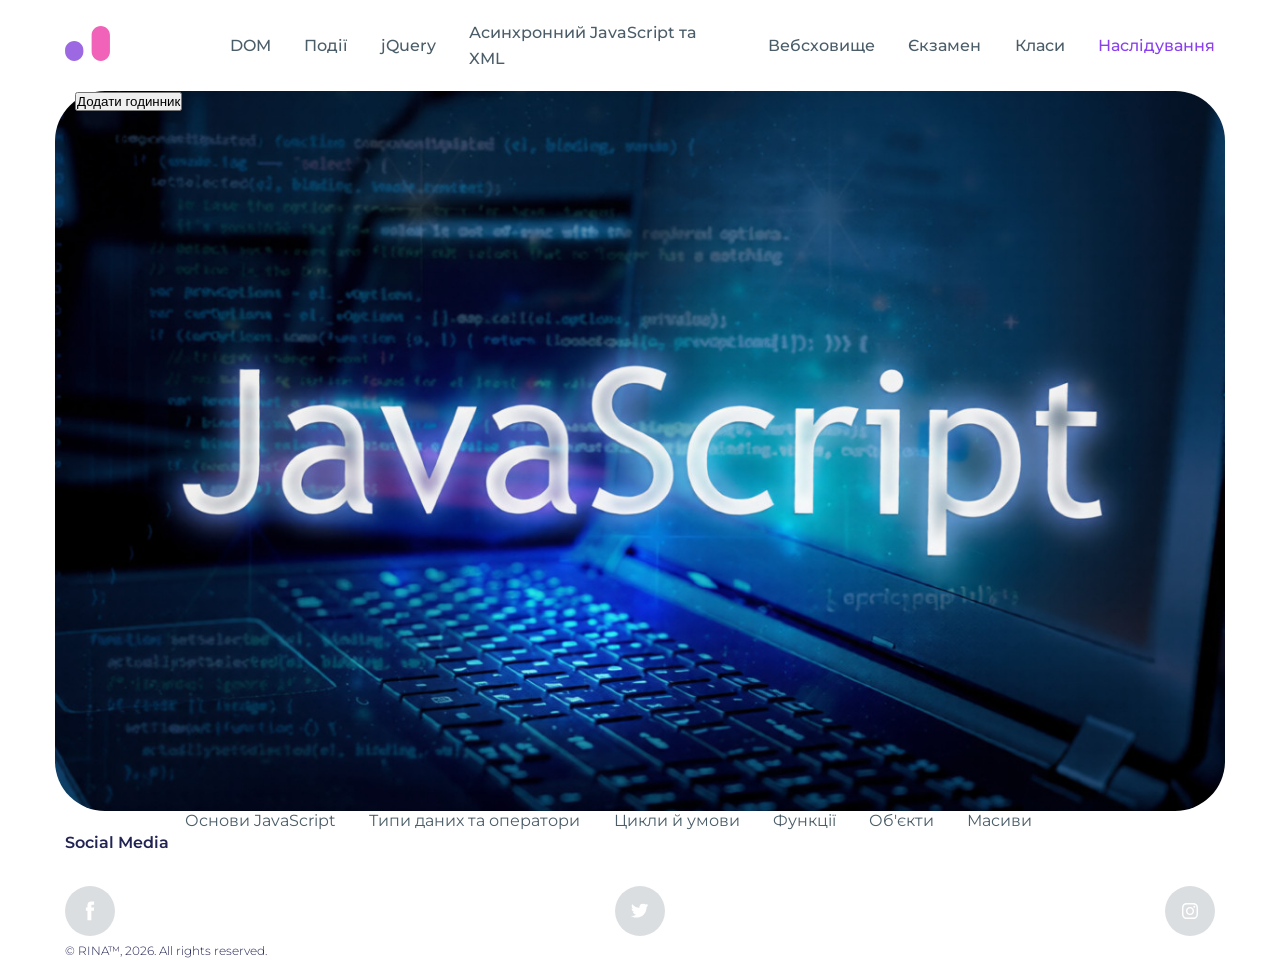
<file: hw37.html>
<!DOCTYPE html>
<html lang="uk">

<head>
    <meta charset="UTF-8">
    <meta name="viewport" content="width=device-width, initial-scale=1.0">
    <link rel="preconnect" href="https://fonts.googleapis.com">
    <link rel="preconnect" href="https://fonts.gstatic.com" crossorigin>
    <link href="https://fonts.googleapis.com/css2?family=Montserrat:ital,wght@0,100..900;1,100..900&display=swap"
        rel="stylesheet">
    <link href="https://fonts.googleapis.com/css2?family=Work+Sans:ital,wght@0,100..900;1,100..900&display=swap"
        rel="stylesheet">
    <link rel="stylesheet" href="css/main.css">
    <link rel="icon" type="image/x-icon" href="./assets/img/favicon.webp">
    <title>jQuery та плагінами Slick Slider/Swiper</title>
</head>

<body>
    <header class="header">
        <div class="header__container container">
            <div class="header__body">
                <a href="./index.html" class="header__logo logo">
                    <svg width="45" height="35" class="logo__icon">
                        <use xlink:href="./assets/img/svg/sprite.svg#icon-logo"></use>
                    </svg>
                </a>
                <nav class="header__nav nav">
                    <input type="checkbox" id="nav-burger" class="nav__burger burger">
                    <label for="nav-burger" class="burger__img"></label>
                    <ul class="header__menu menu">
                        <li class="menu__item"><a href="./hw30.html" class="menu__link">DOM</a></li>
                        <li class="menu__item"><a href="./hw31.html" class="menu__link">Події</a></li>
                        <li class="menu__item"><a href="https://iryna-mykhailovska.github.io/OnWave/"
                                class="menu__link">jQuery</a></li>
                        <li class="menu__item"><a href="./hw33.html" class="menu__link">Асинхронний JavaScript та
                                XML</a></li>
                        <li class="menu__item"><a href="./hw34.html" class="menu__link">Вебсховище</a></li>
                        <li class="menu__item"><a href="./hw35.html" class="menu__link">Єкзамен</a></li>
                        <li class="menu__item"><a href="./hw36.html" class="menu__link">Класи</a></li>
                        <li class="menu__item"><a href="./hw37.html" class="menu__link  active__link">Наслідування</a></li>



                    </ul>
                </nav>
            </div>
        </div>
    </header>
    <main class="main-content">
        <div class="main__container container">
            <section id="section__Output">

            </section>
            <button id="addClockBtn" class="add-clock-btn">Додати годинник</button>

        </div>
    </main>

    <footer>
        <div class="container">
            <nav class="footer__col">
                <ul class="footer__nav-list menu">
                    <li><a href="./index.html" class="footer__nav__link">Основи JavaScript</a></li>
                    <li><a href="./hw25.html" class="footer__nav__link">Типи даних та оператори</a></li>
                    <li><a href="./hw26.html" class="footer__nav__link">Цикли й умови</a></li>
                    <li><a href="./hw27.html" class="footer__nav__link">Функції</a></li>
                    <li><a href="./hw28.html" class="footer__nav__link">Об'єкти</a></li>
                    <li><a href="./hw29.html" class="footer__nav__link">Масиви</a></li>

                </ul>
            </nav>
            <section id="section__Output">

            </section>
            <div class="footer__col footer__col--social">
                <h3 class="footer__col-title">Social Media</h3>
                <ul class="footer__list_icons">
                    <li class="footer__list__item"><a href="https://www.facebook.com/profile.php?id=100030133403496"
                            class="footer__link">
                            <svg width="9" height="20" class="footer__icon">
                                <use xlink:href="./assets/img/svg/sprite.svg#icon-facebook"></use>
                            </svg>
                        </a></li>
                    <li class="footer__list__item"><a href="#" class="footer__link"><svg width="18" height="15"
                                class="footer__icon">
                                <use xlink:href="./assets/img/svg/sprite.svg#icon-twitter"></use>
                            </svg></a></li>
                    <li class="footer__list__item"><a href="#" class="footer__link"><svg width="16" height="16"
                                class="footer__icon">
                                <use xlink:href="./assets/img/svg/sprite.svg#icon-instagram"></use>
                            </svg></a></li>
                </ul>
            </div>
            <small class="footer__copyright">
                &copy; RINA™, 2026. All rights reserved.
            </small>
        </div>
    </footer>
    <!-- 3 Before <body> -->
    <script type="module" src="./js/main_37.js"></script>
</body>

</html>
</file>
<file: css/main.css>
.btn {
  display: inline-flex;
  align-items: center;
  justify-content: space-between;
  gap: 20px;
  font-family: "Montserrat", sans-serif;
  font-size: 0.75rem;
  line-height: 1.1;
  font-weight: 500;
  color: #fff;
  width: 160px;
  height: 60px;
  box-shadow: 0px 5px 5px 0px rgba(75, 93, 104, 0.1019607843);
  cursor: url("../assets/img/cursor.png"), pointer;
  border: 1px solid transparent;
}
@media screen and (max-width: 992px) {
  .btn {
    max-width: 150px;
    height: 50px;
    gap: 10px;
  }
}
@media screen and (max-width: 576px) {
  .btn {
    max-width: 130px;
    height: 40px;
    gap: 5px;
  }
}

.btn:hover, .btn:focus {
  box-shadow: 0px 5px 5px 0px rgba(75, 93, 104, 0.102);
}
.btn:hover {
  box-shadow: 0px 5px 5px 0px rgba(75, 93, 104, 0.5);
  transform: translateY(-1px);
  transform: scale(1.1);
}

* {
  margin: 0;
  padding: 0;
  box-sizing: border-box;
}

ul,
ol {
  list-style: none;
  margin: 0;
  padding: 0;
}

.listSongs {
  list-style-type: decimal;
  color: #f063b8;
  padding: 30px;
}

.listFoods {
  color: rgba(216, 118, 177, 0.7019607843);
  padding-left: 15px;
}

.output_Text {
  color: rgba(157, 185, 29, 0.7019607843);
  padding-left: 15px;
}

a {
  text-decoration: none;
}

html,
body {
  font-family: "Montserrat", sans-serif;
  font-size: 16px;
}
@media screen and (max-width: 992px) {
  html,
  body {
    font-size: 14px;
  }
}
@media screen and (max-width: 576px) {
  html,
  body {
    font-size: 12px;
  }
}

.container {
  max-width: 1170px;
  margin: 0 auto;
  padding: 0 10px;
}
@media screen and (max-width: 992px) {
  .container {
    max-width: 900px;
  }
}
@media screen and (max-width: 576px) {
  .container {
    max-width: 500px;
  }
}

.header {
  padding: 20px 0;
}
.header__body {
  display: flex;
  justify-content: space-between;
  align-items: center;
}

.logo {
  display: inline-block;
  transition: transform 0.3s ease;
}
.logo__icon {
  width: 45px;
  height: 35px;
  --trans-small: translateX(0);
  --trans-big: translateX(0);
  --color1: #9c69e2;
  --color2: #f063b8;
}
.logo__icon .path-small,
.logo__icon .path-big {
  transform-box: fill-box;
  transform-origin: center;
}
.logo:hover, .logo:focus {
  transform: scale(1.1);
  cursor: url("../assets/img/cursor.png"), pointer;
}
.logo:hover .logo__icon, .logo:focus .logo__icon {
  --color1: #f063b8;
  --color2: #9c69e2;
  --trans-small: translateX(24px);
  --trans-big: translateX(-24px);
}

.nav {
  flex-grow: 1;
}
@media screen and (max-width: 768px) {
  .nav {
    order: 2;
    flex-grow: 0;
  }
}

.menu {
  display: flex;
  justify-content: flex-start;
  align-items: center;
  gap: 2.6vw;
  padding-left: 120px;
}
@media screen and (max-width: 768px) {
  .menu {
    position: absolute;
    right: 0;
    top: 100px;
    opacity: 0;
    flex-direction: column;
    background-color: #9c69e2;
    padding: 0 0;
    transition: all 0.5s;
    width: 100%;
    gap: 0;
    opacity: 0;
    z-index: 999;
  }
}
@media screen and (max-width: 768px) {
  .menu__item {
    padding: 10px 0;
    border-bottom: 1px solid #fff;
    width: 100%;
    text-align: center;
  }
}
.menu__link {
  font-size: 1rem;
  line-height: 1.6;
  font-weight: 500;
  color: #4b5d68;
  position: relative;
}
@media screen and (max-width: 768px) {
  .menu__link {
    color: #f6f0fd;
  }
}
.menu__link::after {
  content: "";
  position: absolute;
  bottom: -5px;
  left: -10px;
  transform: translateX(-50%);
  width: 0;
  height: 1px;
  background-color: #8a40ee;
  opacity: 0;
  transition: all 0.4s;
}
.menu__link:hover, .menu__link:focus {
  color: #8a40ee;
  cursor: url("../assets/img/cursor.png"), pointer;
}
.menu__link:hover::after, .menu__link:focus::after {
  background-color: #8a40ee;
  opacity: 1;
  width: 75%;
  left: 50%;
}

.active__link {
  color: #8a40ee;
}

.burger {
  display: none;
}
@media screen and (max-width: 768px) {
  .burger:checked ~ .menu {
    opacity: 1;
    right: 0;
  }
  .burger:checked ~ .burger__img {
    transform: rotate(587deg);
    transition: all 0.4s;
  }
  .burger:checked ~ .burger__img::before {
    opacity: 0;
  }
  .burger:checked ~ .burger__img::after {
    top: 0;
    transform: rotate(90deg);
  }
}
.burger__img {
  display: none;
  cursor: pointer;
}
@media screen and (max-width: 768px) {
  .burger__img {
    display: inline-block;
    position: relative;
    top: -3px;
    width: 34px;
    height: 2px;
    background-color: #9c69e2;
  }
  .burger__img::before, .burger__img::after {
    content: "";
    position: absolute;
    width: 100%;
    height: 2px;
    background-color: #9c69e2;
    top: 10px;
  }
  .burger__img::after {
    top: -10px;
  }
}

.btn {
  color: #212353;
  font-size: 1rem;
  border: 1px solid #9c69e2;
  padding: 16px 23px;
  border-radius: 50px;
  background-color: #fff;
}
@media screen and (max-width: 992px) {
  .btn {
    padding: 14px 20px;
  }
}
@media screen and (max-width: 576px) {
  .btn {
    padding: 8px 12px;
  }
}
.btn__icon {
  stroke: #9c69e2;
  fill: none;
}
.btn:hover, .btn:focus {
  color: #fff;
  background-color: #9c69e2;
}
.btn:hover .btn__icon, .btn:focus .btn__icon {
  stroke: #fff;
}
.btn--pink {
  color: #fff;
  background: #f063b8;
  border: none;
  justify-content: center;
}
.btn--pink:hover, .btn--pink:focus {
  background: #eb4bab;
}

.title {
  font-family: "Work Sans", sans-serif;
  vertical-align: middle;
  color: #f063b8;
}

.text {
  font-family: "Montserrat", sans-serif;
  color: #f6f0fd;
  font-size: 1.125rem;
  line-height: 1.6;
  font-weight: 500;
}

.main__container {
  background: url("../assets/img/bg_main.jpg");
  background-size: cover;
  background-position: center;
  height: 80vh;
  border-radius: 50px;
  padding-left: 20px;
  padding-right: 20px;
}
.main__title, .main__text {
  padding-top: 20px;
}

.footer {
  padding: 120px 0;
}
@media screen and (max-width: 992px) {
  .footer {
    padding: 0;
    margin-top: 40px;
    margin-bottom: 40px;
  }
}
@media screen and (max-width: 576px) {
  .footer {
    margin-top: 20px;
    margin-bottom: 20px;
  }
}
.footer__heading {
  display: flex;
  justify-content: space-between;
  align-items: center;
  margin-bottom: 100px;
}
@media screen and (max-width: 992px) {
  .footer__heading {
    flex-wrap: wrap;
    gap: 10px;
    margin-bottom: 50px;
  }
}
@media screen and (max-width: 576px) {
  .footer__heading {
    margin-bottom: 30px;
  }
}
.footer__title {
  font-size: 2.5rem;
  line-height: 1.3;
  font-weight: 700;
  margin-bottom: 20px;
}
@media screen and (max-width: 992px) {
  .footer__title {
    margin-bottom: 10px;
  }
}
.footer__subtitle {
  font-size: 1.125rem;
  line-height: 1.6;
  font-weight: 500;
  color: #4b5d68;
}
.footer__actions {
  display: flex;
  justify-content: space-between;
  align-items: center;
  gap: 30px;
}
@media screen and (max-width: 992px) {
  .footer__actions {
    gap: 15px;
  }
}
.footer__main {
  display: flex;
  justify-content: space-between;
  align-items: baseline;
  flex-wrap: wrap;
  margin-bottom: 100px;
}
@media screen and (max-width: 992px) {
  .footer__main {
    margin-bottom: 70px;
  }
}
@media screen and (max-width: 576px) {
  .footer__main {
    flex-direction: column;
    align-items: flex-start;
    gap: 10px;
  }
}
.footer__logo_wrapper {
  display: flex;
  justify-content: flex-start;
  align-items: center;
  gap: 20px;
  margin-bottom: 60px;
}
@media screen and (max-width: 992px) {
  .footer__logo_wrapper {
    margin-bottom: 40px;
  }
}
@media screen and (max-width: 576px) {
  .footer__logo_wrapper {
    margin-bottom: 20px;
  }
}
.footer__brand-name {
  font-size: 1.25rem;
  line-height: 1.6;
  font-weight: 600;
}
.footer__address {
  max-width: 300px;
  font-style: normal;
}
.footer__col-title {
  font-size: 1rem;
  line-height: 1.6;
  font-weight: 600;
  vertical-align: middle;
  color: #212353;
  margin-bottom: 30px;
}
@media screen and (max-width: 992px) {
  .footer__col-title {
    margin-bottom: 20px;
  }
}
@media screen and (max-width: 576px) {
  .footer__col-title {
    margin-bottom: 10px;
  }
}
.footer__nav__link {
  color: #4b5d68;
}
.footer__nav__link:hover, .footer__nav__link:focus {
  color: #8a40ee;
  cursor: url("../assets/img/cursor.png"), pointer;
}
.footer__link {
  display: inline-block;
  width: 50px;
  height: 50px;
  border-radius: 50%;
  background-color: rgba(75, 93, 104, 0.201);
  position: relative;
}
.footer__link:hover, .footer__link:focus {
  cursor: url("../assets/img/cursor.png"), pointer;
}
.footer__icon {
  position: absolute;
  left: 50%;
  top: 50%;
  transform: translateX(-50%) translateY(-50%);
  fill: #fff;
}
.footer__list__item:nth-child(3n+1):hover .footer__link, .footer__list__item:nth-child(3n+1):focus .footer__link {
  background: transparent;
  border: 1px solid #3b5998;
}
.footer__list__item:nth-child(3n+1):hover .footer__icon, .footer__list__item:nth-child(3n+1):focus .footer__icon {
  fill: #3b5998;
}
.footer__list__item:nth-child(3n+2):hover .footer__link, .footer__list__item:nth-child(3n+2):focus .footer__link {
  background: transparent;
  border: 1px solid #00acee;
}
.footer__list__item:nth-child(3n+2):hover .footer__icon, .footer__list__item:nth-child(3n+2):focus .footer__icon {
  fill: #00acee;
}
.footer__list__item:nth-child(3n+3):hover .footer__link, .footer__list__item:nth-child(3n+3):focus .footer__link {
  background: transparent;
  border: 1px solid #c13584;
}
.footer__list__item:nth-child(3n+3):hover .footer__icon, .footer__list__item:nth-child(3n+3):focus .footer__icon {
  fill: #c13584;
}
.footer__list_icons {
  display: flex;
  justify-content: space-between;
  align-items: center;
  gap: 15px;
}
@media screen and (max-width: 992px) {
  .footer__list_icons {
    gap: 5px;
  }
}
.footer__copyright {
  width: 275px;
  display: inline-block;
  color: #212353;
  font-size: 0.75rem;
  line-height: 1.8;
  font-weight: 300;
  letter-spacing: 1%;
  vertical-align: middle;
}

.address-info {
  color: #212353;
}
.address-info__text {
  font-size: 1rem;
  line-height: 1.8;
  font-weight: 500;
  letter-spacing: 1%;
  margin-bottom: 10px;
}
.address-info__link {
  color: #212353;
  font-size: 1rem;
  line-height: 1.8;
  font-weight: 400;
  letter-spacing: 1%;
  margin-bottom: 10px;
}
.address-info__link:hover, .address-info__link:focus {
  cursor: url("../assets/img/cursor.png"), pointer;
  color: #8a40ee;
}

.clock {
  border-radius: 50%;
  background-color: #9c69e2;
  width: 50px;
  height: 50px;
}/*# sourceMappingURL=main.css.map */
</file>
